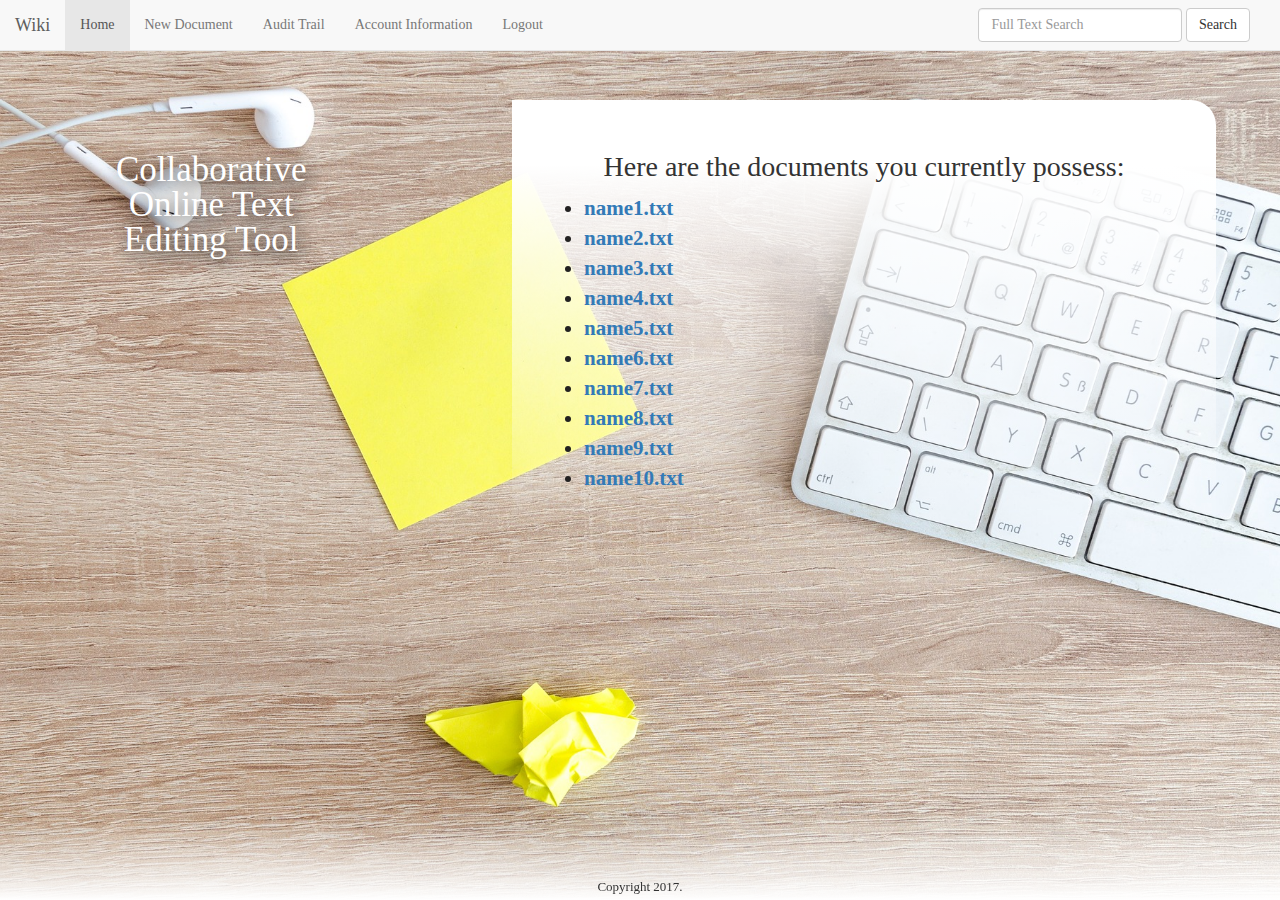
<file: index.html>
<!doctype html>
<html>
<head>
<meta charset="UTF-8">
<meta http-equiv="X-UA-Compatible" content="IE=edge">
<meta name="viewport" content="width=device-width, initial-scale=1.0">
<title>Wiki</title>
<link href="css/bootstrap.css" rel="stylesheet" type="text/css">
<link href="css/styles.css" rel="stylesheet" type="text/css">
<!--The following script tag downloads a font from the Adobe Edge Web Fonts server for use within the web page. We recommend that you do not modify it.-->
<script>var __adobewebfontsappname__="dreamweaver"</script>
<script src="http://use.edgefonts.net/actor:n4:default;alfa-slab-one:n4:default;alegreya:n4,n7:default.js" type="text/javascript"></script>
<!-- HTML5 shim and Respond.js for IE8 support of HTML5 elements and media queries -->
<!-- WARNING: Respond.js doesn't work if you view the page via file:// -->
<!--[if lt IE 9]>
<script src="https://oss.maxcdn.com/html5shiv/3.7.2/html5shiv.min.js"></script>
<script src="https://oss.maxcdn.com/respond/1.4.2/respond.min.js"></script>
<![endif]-->
</head>

<body style="padding-top: 70px">
<nav class="navbar navbar-default navbar-fixed-top">
  <div class="container-fluid"> 
    <!-- Brand and toggle get grouped for better mobile display -->
    <div class="navbar-header">
      <button type="button" class="navbar-toggle collapsed" data-toggle="collapse" data-target="#topFixedNavbar1" aria-expanded="false"><span class="sr-only">Toggle navigation</span><span class="icon-bar"></span><span class="icon-bar"></span><span class="icon-bar"></span></button>
      <a class="navbar-brand" href="#">Wiki</a></div>
    <!-- Collect the nav links, forms, and other content for toggling -->
    <div class="collapse navbar-collapse" id="topFixedNavbar1">
      <ul class="nav navbar-nav navList">
        <li class="navListItem active"><a href="#">Home</a> </li>
        <li class="navListItem"><a href="new.html">New Document</a></li>
        <li class="navListItem"><a href="audit.html">Audit Trail</a> </li>
        <li class="navListItem"><a href="account.html">Account Information</a></li>
        <li class="navListItem"><a href="login.html">Logout</a></li>
      </ul>
      <form class="navbar-form navbar-left" role="search">
        <div class="form-group">
          <input type="text" class="form-control" placeholder="Full Text Search">
        </div>
        <button type="submit" class="btn btn-default">Search</button>
      </form>
    </div>
    <!-- /.navbar-collapse --> 
  </div>
  <!-- /.container-fluid --> 
</nav>
<aside class="asideLeft">
  <h1>Collaborative Online Text Editing Tool</h1>
</aside>
<section class="sectionRight">
  <h2>Here are the documents you currently possess:</h2>
<ul>
  <li class="fileNameList"><a href="edit.html">name1.txt</a></li>
  <li class="fileNameList"><a href="edit.html">name2.txt</a></li>
  <li class="fileNameList"><a href="edit.html">name3.txt</a></li>
  <li class="fileNameList"><a href="edit.html">name4.txt</a></li>
  <li class="fileNameList"><a href="edit.html">name5.txt</a></li>
  <li class="fileNameList"><a href="edit.html">name6.txt</a></li>
  <li class="fileNameList"><a href="edit.html">name7.txt</a></li>
  <li class="fileNameList"><a href="edit.html">name8.txt</a></li>
  <li class="fileNameList"><a href="edit.html">name9.txt</a></li>
  <li class="fileNameList"><a href="edit.html">name10.txt</a></li>
</ul>
</section>
<footer>Copyright 2017.</footer>
<script src="js/jquery-1.11.3.min.js"></script> 
<script src="js/bootstrap.js"></script>
</body>
</html>
</file>
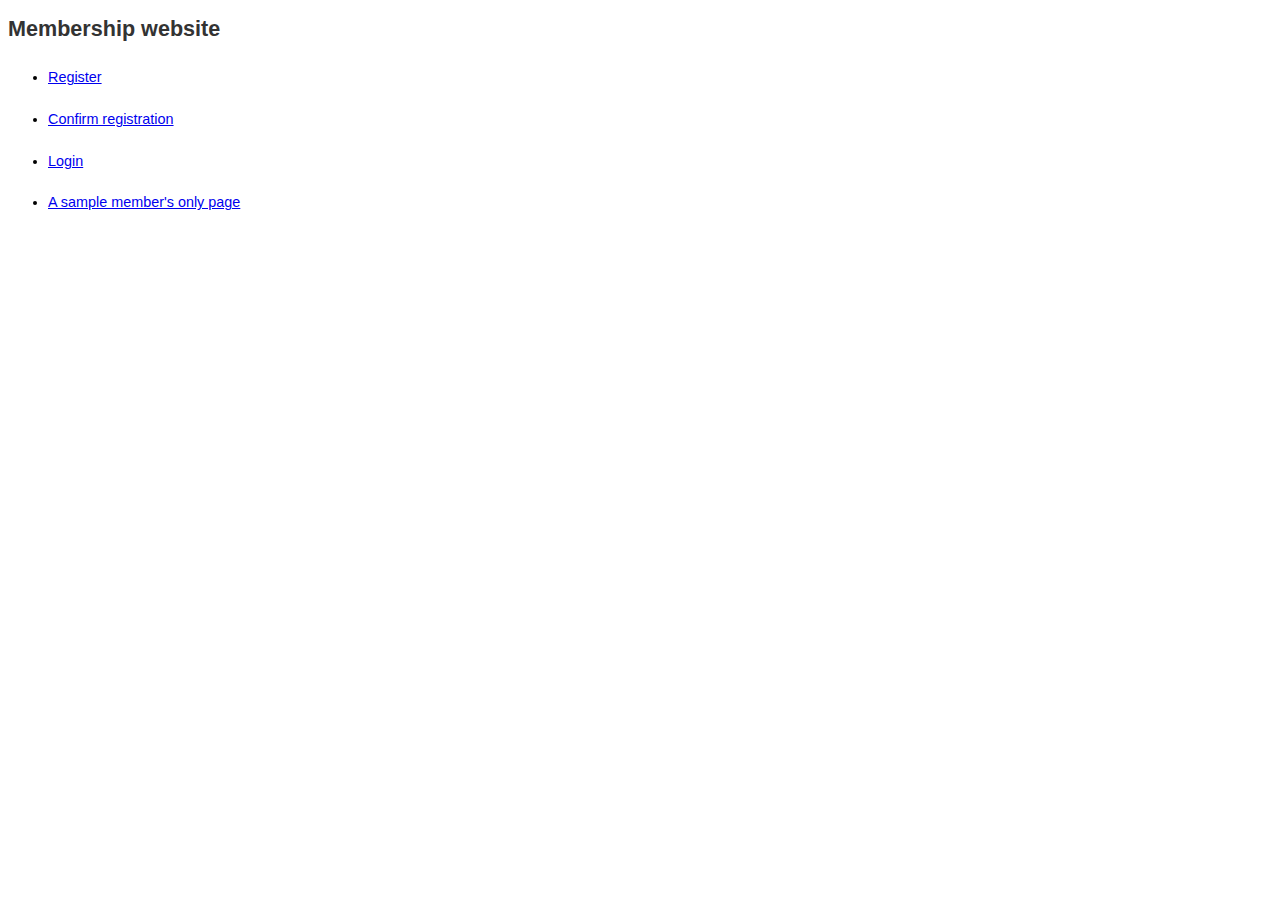
<file: RegistrationForm/source/index.html>
<!DOCTYPE html PUBLIC "-//W3C//DTD XHTML 1.0 Strict//EN"  "http://www.w3.org/TR/xhtml1/DTD/xhtml1-strict.dtd">
<html xmlns="http://www.w3.org/1999/xhtml" xml:lang="en-US" lang="en-US">
<head>
      <meta http-equiv='Content-Type' content='text/html; charset=utf-8'/>
      <title>Membership Website Sample</title>
      <link rel="STYLESHEET" type="text/css" href="style/fg_membersite.css">
</head>
<body>
<div id='fg_membersite_content'>
<h2>Membership website</h2>
<ul>
<li><a href='register.php'>Register</a></li>
<li><a href='confirmreg.php'>Confirm registration</a></li>
<li><a href='login.php'>Login</a></li>
<li><a href='access-controlled.php'>A sample member's only page</a></li>
</ul>
</div>
</body>
</html>
</file>
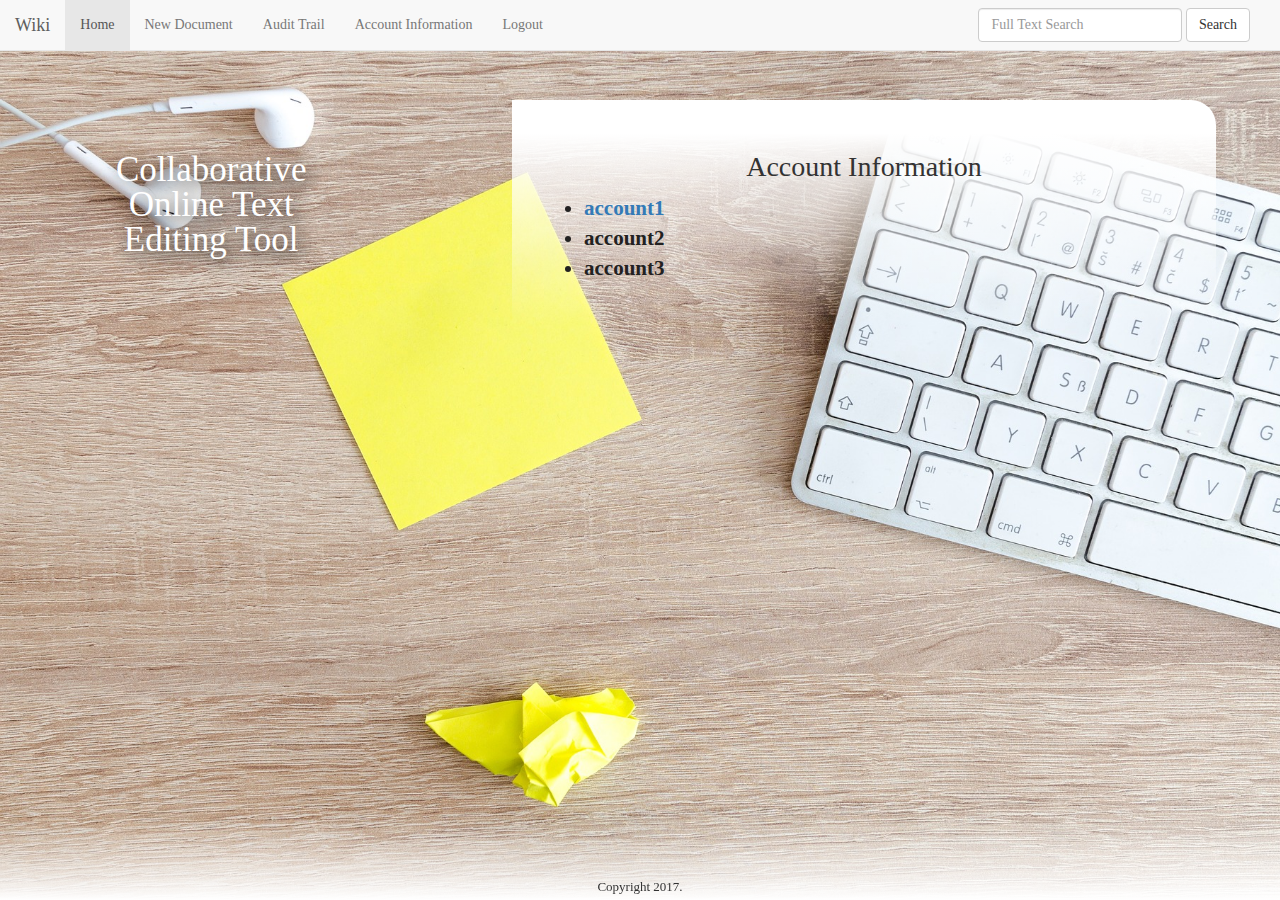
<file: account.html>
<!doctype html>
<html>
<head>
<meta charset="UTF-8">
<meta http-equiv="X-UA-Compatible" content="IE=edge">
<meta name="viewport" content="width=device-width, initial-scale=1.0">
<title>Wiki</title>
<link href="css/bootstrap.css" rel="stylesheet" type="text/css">
<link href="css/styles.css" rel="stylesheet" type="text/css">
<!--The following script tag downloads a font from the Adobe Edge Web Fonts server for use within the web page. We recommend that you do not modify it.-->
<script>var __adobewebfontsappname__="dreamweaver"</script>
<script src="http://use.edgefonts.net/actor:n4:default;alfa-slab-one:n4:default;alegreya:n4,n7:default.js" type="text/javascript"></script>
<!-- HTML5 shim and Respond.js for IE8 support of HTML5 elements and media queries -->
<!-- WARNING: Respond.js doesn't work if you view the page via file:// -->
<!--[if lt IE 9]>
<script src="https://oss.maxcdn.com/html5shiv/3.7.2/html5shiv.min.js"></script>
<script src="https://oss.maxcdn.com/respond/1.4.2/respond.min.js"></script>
<![endif]-->
</head>

<body style="padding-top: 70px">
<nav class="navbar navbar-default navbar-fixed-top">
  <div class="container-fluid"> 
    <!-- Brand and toggle get grouped for better mobile display -->
    <div class="navbar-header">
      <button type="button" class="navbar-toggle collapsed" data-toggle="collapse" data-target="#topFixedNavbar1" aria-expanded="false"><span class="sr-only">Toggle navigation</span><span class="icon-bar"></span><span class="icon-bar"></span><span class="icon-bar"></span></button>
      <a class="navbar-brand" href="index.html">Wiki</a></div>
    <!-- Collect the nav links, forms, and other content for toggling -->
    <div class="collapse navbar-collapse" id="topFixedNavbar1">
      <ul class="nav navbar-nav navList">
        <li class="navListItem active"><a href="index.html">Home</a> </li>
        <li class="navListItem"><a href="new.html">New Document</a></li>
        <li class="navListItem"><a href="audit.html">Audit Trail</a> </li>
        <li class="navListItem"><a href="#">Account Information</a></li>
        <li class="navListItem"><a href="login.html">Logout</a></li>
      </ul>
      <form class="navbar-form navbar-left" role="search">
        <div class="form-group">
          <input type="text" class="form-control" placeholder="Full Text Search">
        </div>
        <button type="submit" class="btn btn-default">Search</button>
      </form>
    </div>
    <!-- /.navbar-collapse --> 
  </div>
  <!-- /.container-fluid --> 
</nav>
<aside class="asideLeft">
  <h1>Collaborative Online Text Editing Tool</h1>
</aside>
<section class="sectionRight">
  <h2 data_temp_dwid="1">Account Information</h2>
  <ul>
    <li class="fileNameList"><a href="account1demo.html">account1</a></li>
    <li class="fileNameList">account2</li>
    <li class="fileNameList">account3</li>
	</ul>
</section>
<footer>Copyright 2017.</footer>
<script src="js/jquery-1.11.3.min.js"></script> 
<script src="js/bootstrap.js"></script>
</body>
</html>
</file>
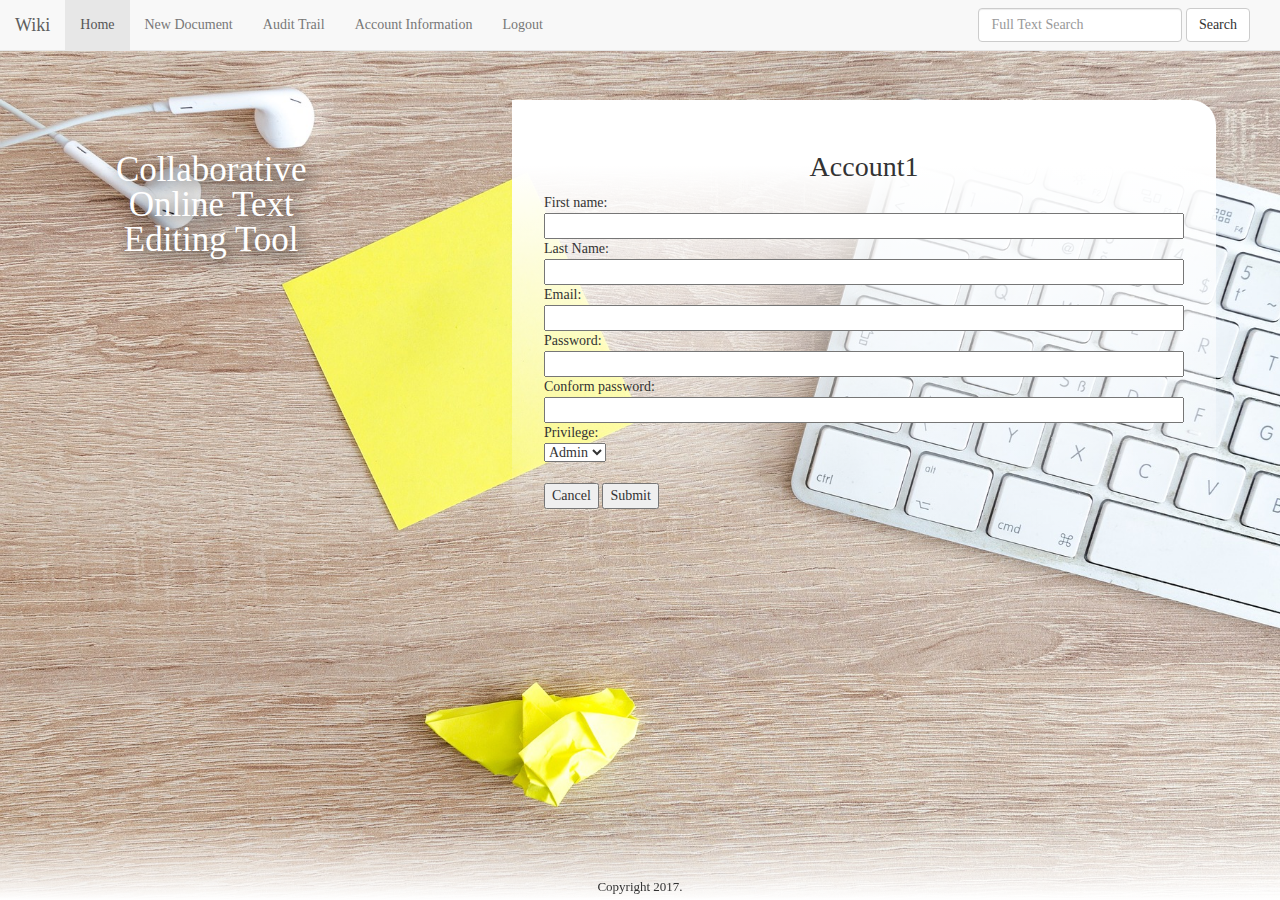
<file: account1demo.html>
<!doctype html>
<html>
<head>
<meta charset="UTF-8">
<meta http-equiv="X-UA-Compatible" content="IE=edge">
<meta name="viewport" content="width=device-width, initial-scale=1.0">
<title>Wiki</title>
<link href="css/bootstrap.css" rel="stylesheet" type="text/css">
<link href="css/styles.css" rel="stylesheet" type="text/css">
<!--The following script tag downloads a font from the Adobe Edge Web Fonts server for use within the web page. We recommend that you do not modify it.-->
<script>var __adobewebfontsappname__="dreamweaver"</script>
<script src="http://use.edgefonts.net/actor:n4:default;alfa-slab-one:n4:default;alegreya:n4,n7:default.js" type="text/javascript"></script>
<!-- HTML5 shim and Respond.js for IE8 support of HTML5 elements and media queries -->
<!-- WARNING: Respond.js doesn't work if you view the page via file:// -->
<!--[if lt IE 9]>
<script src="https://oss.maxcdn.com/html5shiv/3.7.2/html5shiv.min.js"></script>
<script src="https://oss.maxcdn.com/respond/1.4.2/respond.min.js"></script>
<![endif]-->
</head>

<body style="padding-top: 70px">
<nav class="navbar navbar-default navbar-fixed-top">
  <div class="container-fluid"> 
    <!-- Brand and toggle get grouped for better mobile display -->
    <div class="navbar-header">
      <button type="button" class="navbar-toggle collapsed" data-toggle="collapse" data-target="#topFixedNavbar1" aria-expanded="false"><span class="sr-only">Toggle navigation</span><span class="icon-bar"></span><span class="icon-bar"></span><span class="icon-bar"></span></button>
      <a class="navbar-brand" href="index.html">Wiki</a></div>
    <!-- Collect the nav links, forms, and other content for toggling -->
    <div class="collapse navbar-collapse" id="topFixedNavbar1">
      <ul class="nav navbar-nav navList">
        <li class="navListItem active"><a href="index.html">Home</a> </li>
        <li class="navListItem"><a href="new.html">New Document</a></li>
        <li class="navListItem"><a href="audit.html">Audit Trail</a> </li>
        <li class="navListItem"><a href="account.html">Account Information</a></li>
        <li class="navListItem"><a href="login.html">Logout</a></li>
      </ul>
      <form class="navbar-form navbar-left" role="search">
        <div class="form-group">
          <input type="text" class="form-control" placeholder="Full Text Search">
        </div>
        <button type="submit" class="btn btn-default">Search</button>
      </form>
    </div>
    <!-- /.navbar-collapse --> 
  </div>
  <!-- /.container-fluid --> 
</nav>
<aside class="asideLeft">
  <h1>Collaborative Online Text Editing Tool</h1>
</aside>
<section class="sectionRight">
  <h2>Account1</h2>
  <form>
    First name:
    <input type="text">
    <br>
    Last Name:
    <input type="text">
    <br>
    Email:
    <input type="email">
    <br>
    Password:
    <input type="password">
    <br>
    Conform password:
    <input type="password">
  </form>
  Privilege:
  <br>
  <select>
    <option value="Admin">Admin</option>
    <option value="Editor">Editor</option>
    <option value="Reader">Reader</option>
     <br>
  </select>
 	  <br>
 	  <br>
 	  <button type="button">Cancel</button>
  	  <button type="submit">Submit</button>
</section>
<footer>Copyright 2017.</footer>
<script src="js/jquery-1.11.3.min.js"></script> 
<script src="js/bootstrap.js"></script>
</body>
</html>
</file>
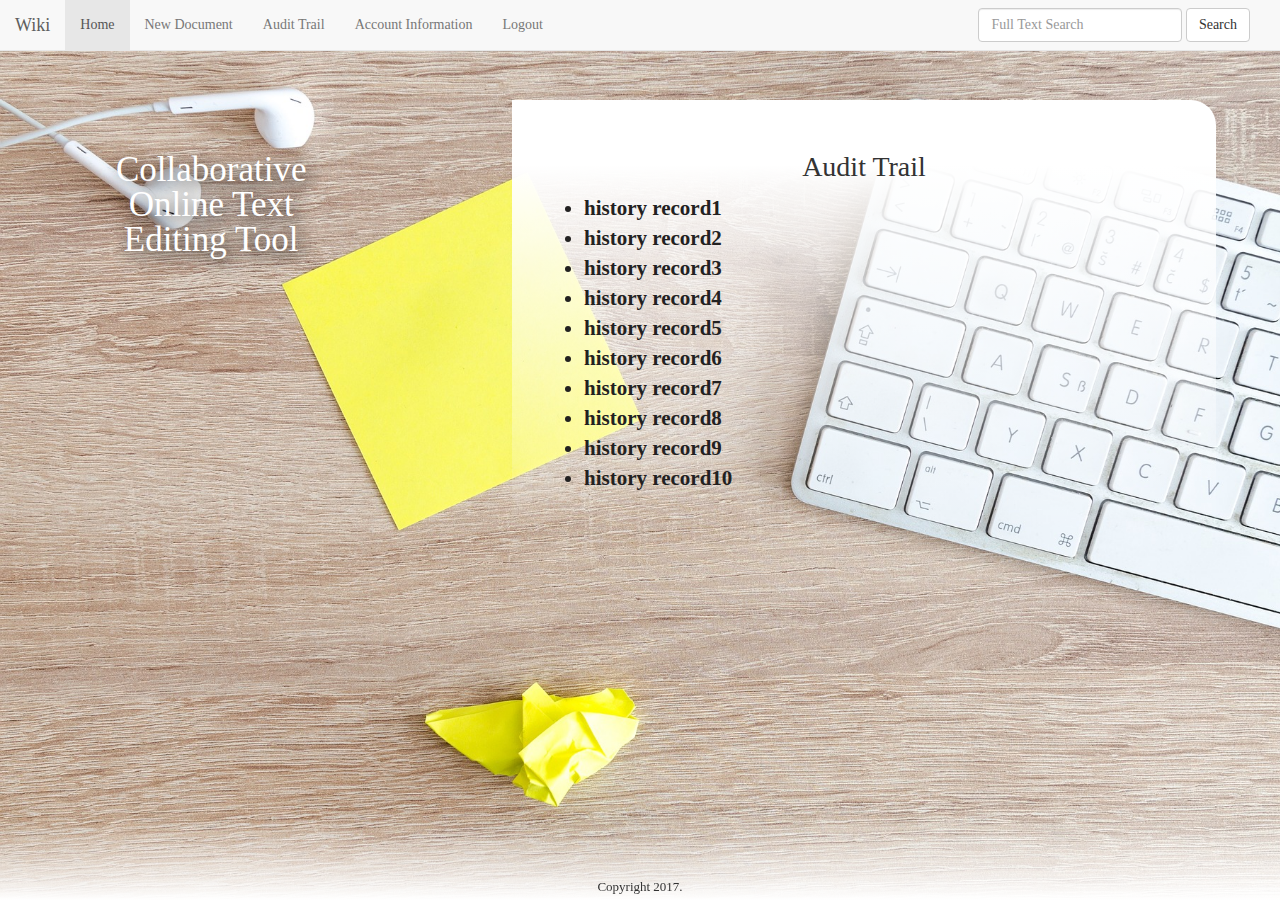
<file: audit.html>
<!doctype html>
<html>
<head>
<meta charset="UTF-8">
<meta http-equiv="X-UA-Compatible" content="IE=edge">
<meta name="viewport" content="width=device-width, initial-scale=1.0">
<title>Wiki</title>
<link href="css/bootstrap.css" rel="stylesheet" type="text/css">
<link href="css/styles.css" rel="stylesheet" type="text/css">
<!--The following script tag downloads a font from the Adobe Edge Web Fonts server for use within the web page. We recommend that you do not modify it.-->
<script>var __adobewebfontsappname__="dreamweaver"</script>
<script src="http://use.edgefonts.net/actor:n4:default;alfa-slab-one:n4:default;alegreya:n4,n7:default.js" type="text/javascript"></script>
<!-- HTML5 shim and Respond.js for IE8 support of HTML5 elements and media queries -->
<!-- WARNING: Respond.js doesn't work if you view the page via file:// -->
<!--[if lt IE 9]>
<script src="https://oss.maxcdn.com/html5shiv/3.7.2/html5shiv.min.js"></script>
<script src="https://oss.maxcdn.com/respond/1.4.2/respond.min.js"></script>
<![endif]-->
</head>

<body style="padding-top: 70px">
<nav class="navbar navbar-default navbar-fixed-top">
  <div class="container-fluid"> 
    <!-- Brand and toggle get grouped for better mobile display -->
    <div class="navbar-header">
      <button type="button" class="navbar-toggle collapsed" data-toggle="collapse" data-target="#topFixedNavbar1" aria-expanded="false"><span class="sr-only">Toggle navigation</span><span class="icon-bar"></span><span class="icon-bar"></span><span class="icon-bar"></span></button>
      <a class="navbar-brand" href="index.html">Wiki</a></div>
    <!-- Collect the nav links, forms, and other content for toggling -->
    <div class="collapse navbar-collapse" id="topFixedNavbar1">
      <ul class="nav navbar-nav navList">
        <li class="navListItem active"><a href="index.html">Home</a> </li>
        <li class="navListItem"><a href="new.html">New Document</a></li>
        <li class="navListItem"><a href="#">Audit Trail</a> </li>
        <li class="navListItem"><a href="account.html">Account Information</a></li>
        <li class="navListItem"><a href="login.html">Logout</a></li>
      </ul>
      <form class="navbar-form navbar-left" role="search">
        <div class="form-group">
          <input type="text" class="form-control" placeholder="Full Text Search">
        </div>
        <button type="submit" class="btn btn-default">Search</button>
      </form>
    </div>
    <!-- /.navbar-collapse --> 
  </div>
  <!-- /.container-fluid --> 
</nav>
<aside class="asideLeft">
  <h1>Collaborative Online Text Editing Tool</h1>
</aside>
<section class="sectionRight">
  <h2>Audit Trail</h2>
<ul>
    <li class="fileNameList">history record1</li>
    <li class="fileNameList">history record2</li>
    <li class="fileNameList">history record3</li>
    <li class="fileNameList">history record4</li>
    <li class="fileNameList">history record5</li>
    <li class="fileNameList">history record6</li>
    <li class="fileNameList">history record7</li>
    <li class="fileNameList">history record8</li>
    <li class="fileNameList">history record9</li>
    <li class="fileNameList">history record10</li>
	</ul>
</section>
<footer>Copyright 2017.</footer>
<script src="js/jquery-1.11.3.min.js"></script> 
<script src="js/bootstrap.js"></script>
</body>
</html>
</file>
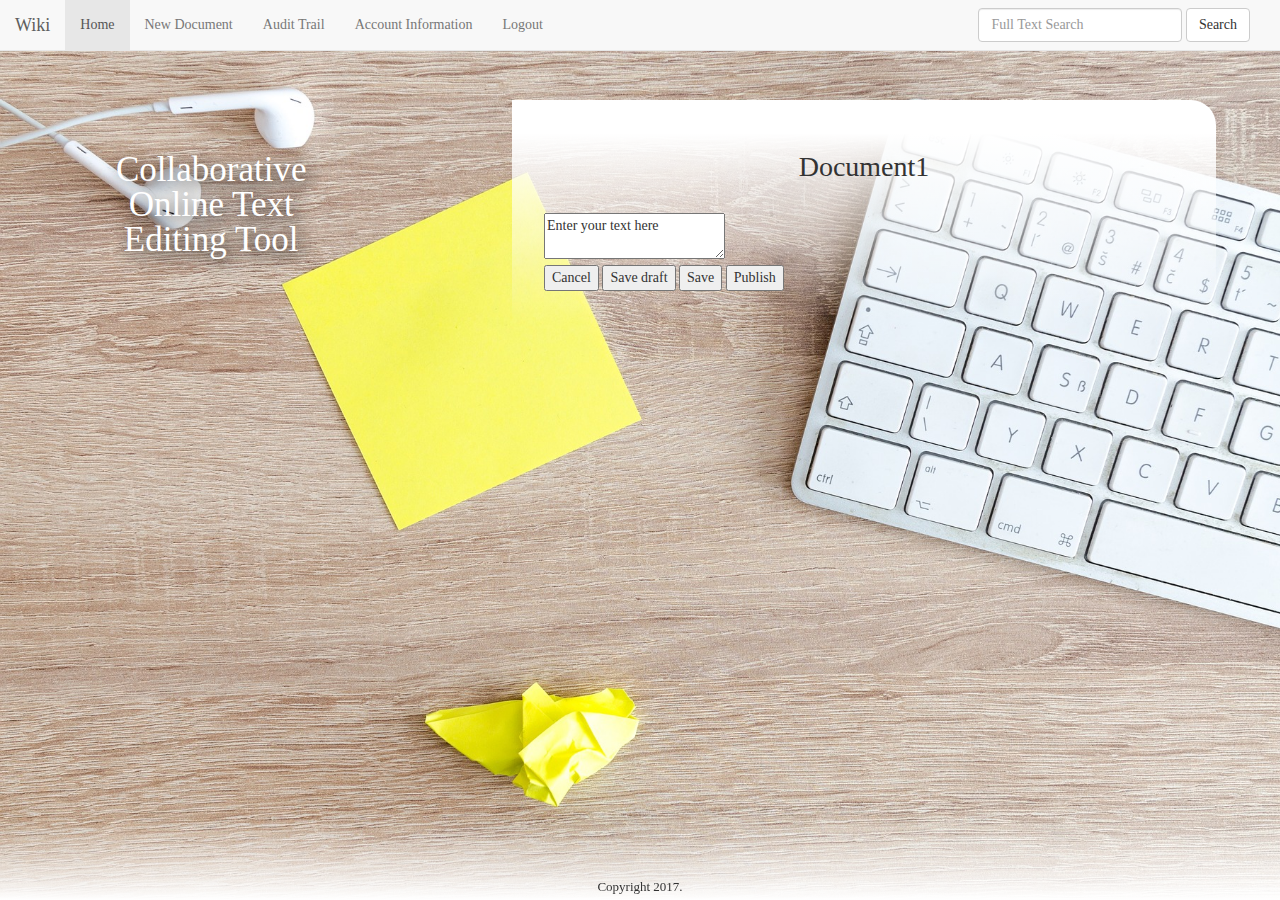
<file: edit.html>
<!doctype html>
<html>
<head>
<meta charset="UTF-8">
<meta http-equiv="X-UA-Compatible" content="IE=edge">
<meta name="viewport" content="width=device-width, initial-scale=1.0">
<title>Wiki</title>
<link href="css/bootstrap.css" rel="stylesheet" type="text/css">
<link href="css/styles.css" rel="stylesheet" type="text/css">
<!--The following script tag downloads a font from the Adobe Edge Web Fonts server for use within the web page. We recommend that you do not modify it.-->
<script>var __adobewebfontsappname__="dreamweaver"</script>
<script src="http://use.edgefonts.net/actor:n4:default;alfa-slab-one:n4:default;alegreya:n4,n7:default.js" type="text/javascript"></script>
<!-- HTML5 shim and Respond.js for IE8 support of HTML5 elements and media queries -->
<!-- WARNING: Respond.js doesn't work if you view the page via file:// -->
<!--[if lt IE 9]>
<script src="https://oss.maxcdn.com/html5shiv/3.7.2/html5shiv.min.js"></script>
<script src="https://oss.maxcdn.com/respond/1.4.2/respond.min.js"></script>
<![endif]-->
  <script src="https://cloud.tinymce.com/stable/tinymce.min.js"></script>
  <script>tinymce.init({ selector:'textarea' });</script>
</head>

<body style="padding-top: 70px">
<nav class="navbar navbar-default navbar-fixed-top">
  <div class="container-fluid"> 
    <!-- Brand and toggle get grouped for better mobile display -->
    <div class="navbar-header">
      <button type="button" class="navbar-toggle collapsed" data-toggle="collapse" data-target="#topFixedNavbar1" aria-expanded="false"><span class="sr-only">Toggle navigation</span><span class="icon-bar"></span><span class="icon-bar"></span><span class="icon-bar"></span></button>
      <a class="navbar-brand" href="index.html">Wiki</a></div>
    <!-- Collect the nav links, forms, and other content for toggling -->
    <div class="collapse navbar-collapse" id="topFixedNavbar1">
      <ul class="nav navbar-nav navList">
        <li class="navListItem active"><a href="index.html">Home</a> </li>
        <li class="navListItem"><a href="new.html">New Document</a></li>
        <li class="navListItem"><a href="audit.html">Audit Trail</a> </li>
        <li class="navListItem"><a href="account.html">Account Information</a></li>
        <li class="navListItem"><a href="login.html">Logout</a></li>
      </ul>
      <form class="navbar-form navbar-left" role="search">
        <div class="form-group">
          <input type="text" class="form-control" placeholder="Full Text Search">
        </div>
        <button type="submit" class="btn btn-default">Search</button>
      </form>
    </div>
    <!-- /.navbar-collapse --> 
  </div>
  <!-- /.container-fluid --> 
</nav>
<aside class="asideLeft">
  <h1>Collaborative Online Text Editing Tool</h1>
</aside>
<section class="sectionRight">
  <h2 data_temp_dwid="1">Document1</h2>
  <br>
  <form>
<textarea>Enter your text here</textarea>
 <br>
  <button type="button">Cancel</button>
	  <button type="button">Save draft</button>
	  <button type="button">Save</button>
	  <button type="submit">Publish</button>
	</form>
</section>
<footer>Copyright 2017.</footer>
<script src="js/jquery-1.11.3.min.js"></script> 
<script src="js/bootstrap.js"></script>
</body>
</html>
</file>
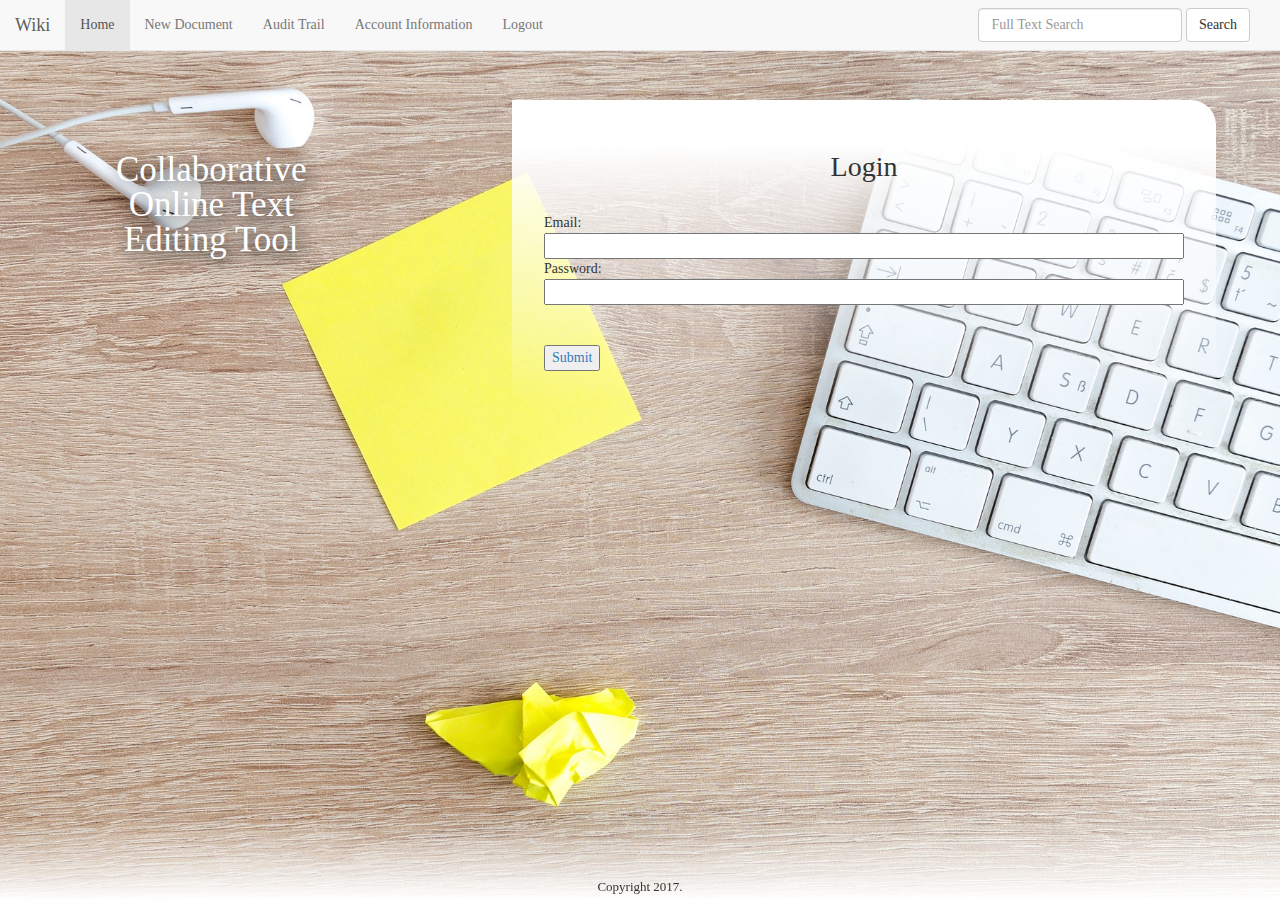
<file: login.html>
<!doctype html>
<html>
<head>
<meta charset="UTF-8">
<meta http-equiv="X-UA-Compatible" content="IE=edge">
<meta name="viewport" content="width=device-width, initial-scale=1.0">
<title>Wiki</title>
<link href="css/bootstrap.css" rel="stylesheet" type="text/css">
<link href="css/styles.css" rel="stylesheet" type="text/css">
<!--The following script tag downloads a font from the Adobe Edge Web Fonts server for use within the web page. We recommend that you do not modify it.-->
<script>var __adobewebfontsappname__="dreamweaver"</script>
<script src="http://use.edgefonts.net/actor:n4:default;alfa-slab-one:n4:default;alegreya:n4,n7:default.js" type="text/javascript"></script>
<!-- HTML5 shim and Respond.js for IE8 support of HTML5 elements and media queries -->
<!-- WARNING: Respond.js doesn't work if you view the page via file:// -->
<!--[if lt IE 9]>
<script src="https://oss.maxcdn.com/html5shiv/3.7.2/html5shiv.min.js"></script>
<script src="https://oss.maxcdn.com/respond/1.4.2/respond.min.js"></script>
<![endif]-->
</head>

<body style="padding-top: 70px">
<nav class="navbar navbar-default navbar-fixed-top">
  <div class="container-fluid"> 
    <!-- Brand and toggle get grouped for better mobile display -->
    <div class="navbar-header">
      <button type="button" class="navbar-toggle collapsed" data-toggle="collapse" data-target="#topFixedNavbar1" aria-expanded="false"><span class="sr-only">Toggle navigation</span><span class="icon-bar"></span><span class="icon-bar"></span><span class="icon-bar"></span></button>
      <a class="navbar-brand" href="#">Wiki</a></div>
    <!-- Collect the nav links, forms, and other content for toggling -->
    <div class="collapse navbar-collapse" id="topFixedNavbar1">
      <ul class="nav navbar-nav navList">
        <li class="navListItem active"><a href="#">Home</a> </li>
        <li class="navListItem"><a href="new.html">New Document</a></li>
        <li class="navListItem"><a href="audit.html">Audit Trail</a> </li>
        <li class="navListItem"><a href="account.html">Account Information</a></li>
        <li class="navListItem"><a href="login.html">Logout</a></li>
      </ul>
      <form class="navbar-form navbar-left" role="search">
        <div class="form-group">
          <input type="text" class="form-control" placeholder="Full Text Search">
        </div>
        <button type="submit" class="btn btn-default">Search</button>
      </form>
    </div>
    <!-- /.navbar-collapse --> 
  </div>
  <!-- /.container-fluid --> 
</nav>
<aside class="asideLeft">
  <h1>Collaborative Online Text Editing Tool</h1>
</aside>
<section class="sectionRight">
  <h2>Login</h2>
  <br>
<form>
Email:<input type="email">
<br>
Password:<input type="password">
<br>
<br>
<br>
<button type="submit"><a href="index.html">Submit</a></button>
	</form>
</section>
<footer>Copyright 2017.</footer>
<script src="js/jquery-1.11.3.min.js"></script> 
<script src="js/bootstrap.js"></script>
</body>
</html>
</file>
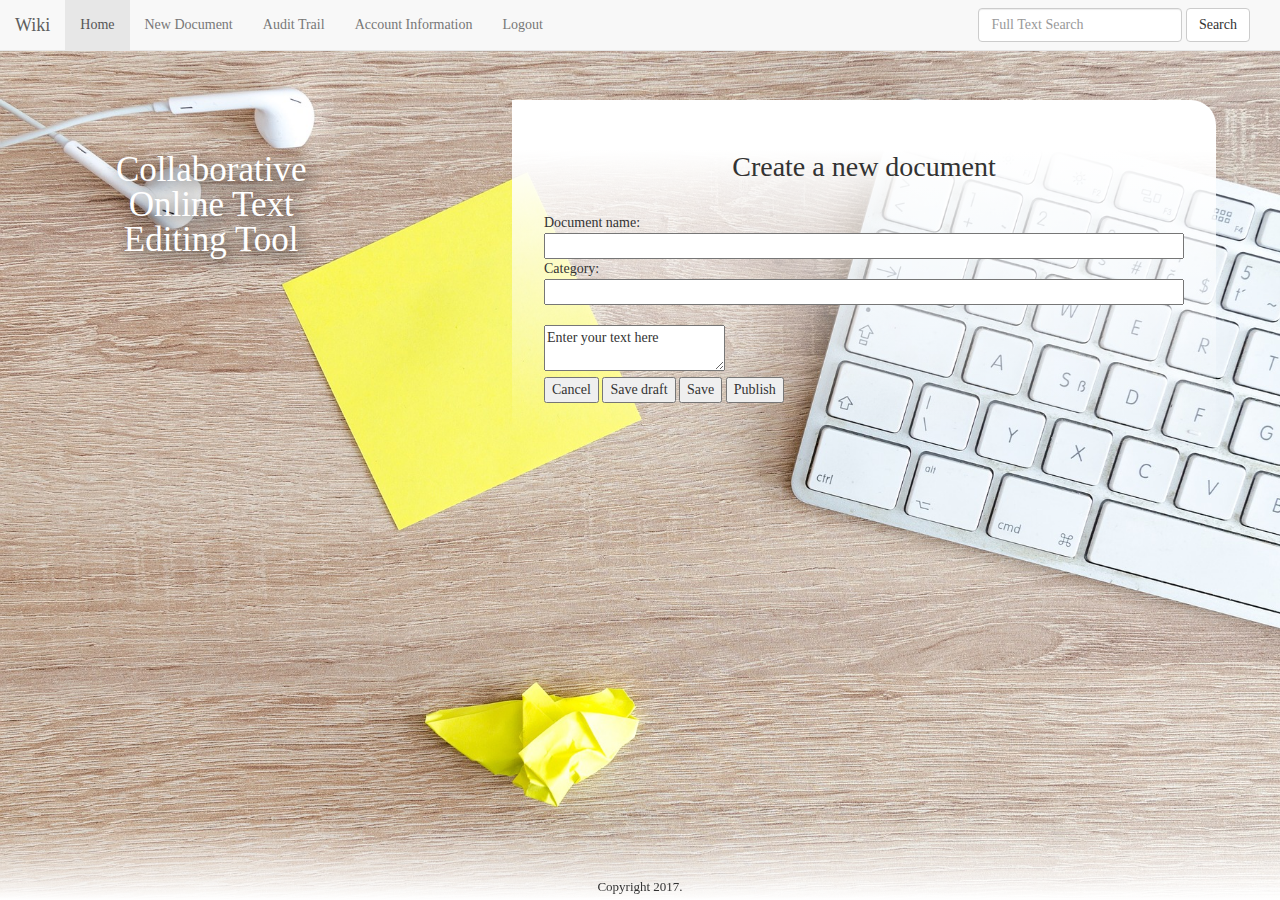
<file: new.html>
<!doctype html>
<html>
<head>
<meta charset="UTF-8">
<meta http-equiv="X-UA-Compatible" content="IE=edge">
<meta name="viewport" content="width=device-width, initial-scale=1.0">
<title>Wiki</title>
<link href="css/bootstrap.css" rel="stylesheet" type="text/css">
<link href="css/styles.css" rel="stylesheet" type="text/css">
<!--The following script tag downloads a font from the Adobe Edge Web Fonts server for use within the web page. We recommend that you do not modify it.-->
<script>var __adobewebfontsappname__="dreamweaver"</script>
<script src="http://use.edgefonts.net/actor:n4:default;alfa-slab-one:n4:default;alegreya:n4,n7:default.js" type="text/javascript"></script>
<!-- HTML5 shim and Respond.js for IE8 support of HTML5 elements and media queries -->
<!-- WARNING: Respond.js doesn't work if you view the page via file:// -->
<!--[if lt IE 9]>
<script src="https://oss.maxcdn.com/html5shiv/3.7.2/html5shiv.min.js"></script>
<script src="https://oss.maxcdn.com/respond/1.4.2/respond.min.js"></script>
<![endif]-->
  <script src="https://cloud.tinymce.com/stable/tinymce.min.js"></script>
  <script>tinymce.init({ selector:'textarea' });</script>
</head>

<body style="padding-top: 70px">
<nav class="navbar navbar-default navbar-fixed-top">
  <div class="container-fluid"> 
    <!-- Brand and toggle get grouped for better mobile display -->
    <div class="navbar-header">
      <button type="button" class="navbar-toggle collapsed" data-toggle="collapse" data-target="#topFixedNavbar1" aria-expanded="false"><span class="sr-only">Toggle navigation</span><span class="icon-bar"></span><span class="icon-bar"></span><span class="icon-bar"></span></button>
      <a class="navbar-brand" href="index.html">Wiki</a></div>
    <!-- Collect the nav links, forms, and other content for toggling -->
    <div class="collapse navbar-collapse" id="topFixedNavbar1">
      <ul class="nav navbar-nav navList">
        <li class="navListItem active"><a href="index.html">Home</a> </li>
        <li class="navListItem"><a href="#">New Document</a></li>
        <li class="navListItem"><a href="audit.html">Audit Trail</a> </li>
        <li class="navListItem"><a href="account.html">Account Information</a></li>
        <li class="navListItem"><a href="login.html">Logout</a></li>
      </ul>
      <form class="navbar-form navbar-left" role="search">
        <div class="form-group">
          <input type="text" class="form-control" placeholder="Full Text Search">
        </div>
        <button type="submit" class="btn btn-default">Search</button>
      </form>
    </div>
    <!-- /.navbar-collapse --> 
  </div>
  <!-- /.container-fluid --> 
</nav>
<aside class="asideLeft">
  <h1>Collaborative Online Text Editing Tool</h1>
</aside>
<section class="sectionRight">
  <h2>Create a new document</h2>
  <br>
  <form>Document name: <input type="text">
  <br>
  Category: <input type="text">
  <br>
  <br>
<textarea>Enter your text here</textarea>
 <br>
  <button type="button">Cancel</button>
	  <button type="button">Save draft</button>
	  <button type="button">Save</button>
	  <button type="submit">Publish</button>
  </form>
</section>
<footer>Copyright 2017.</footer>
<script src="js/jquery-1.11.3.min.js"></script> 
<script src="js/bootstrap.js"></script>
</body>
</html>
</file>
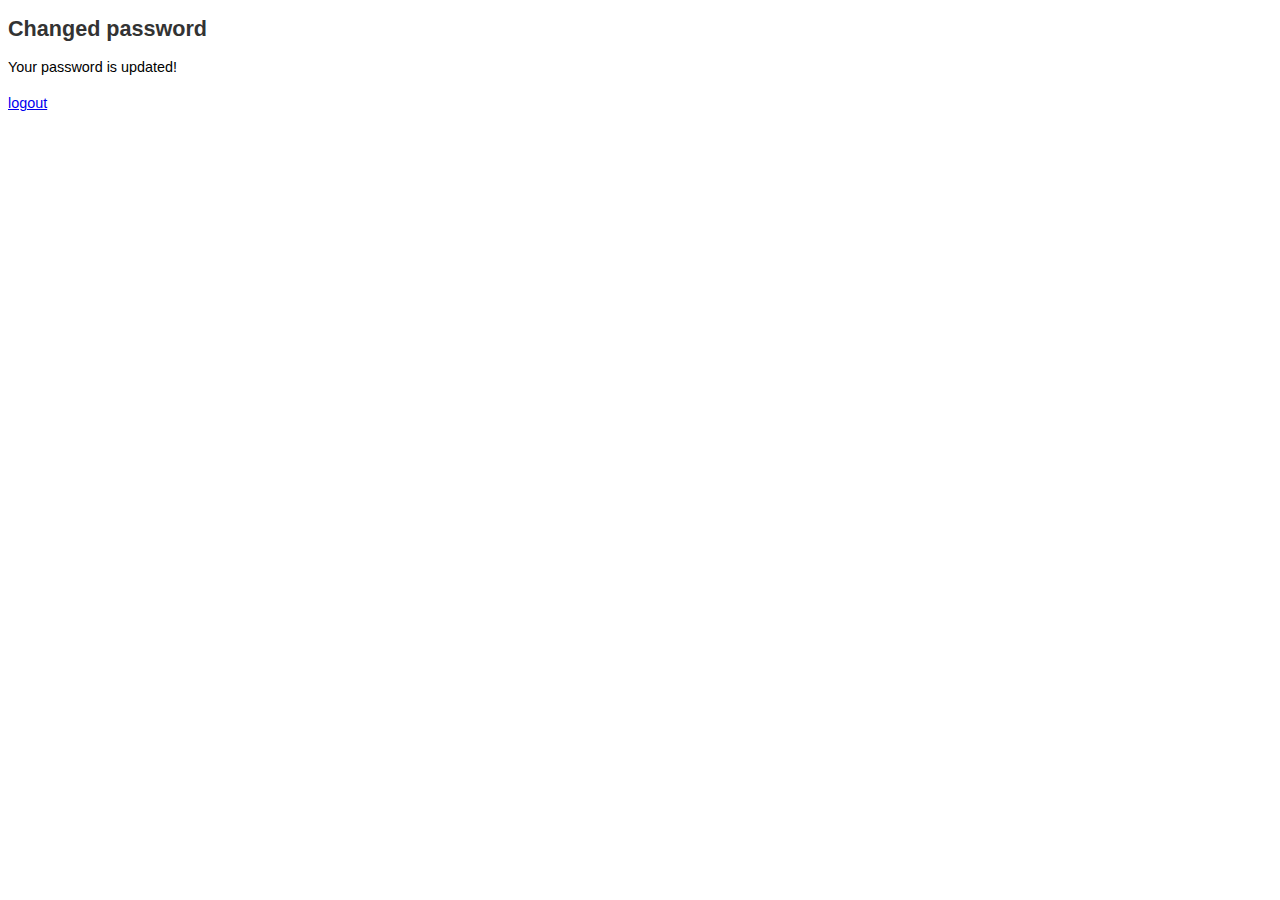
<file: RegistrationForm/source/changed-pwd.html>
<!DOCTYPE html PUBLIC "-//W3C//DTD XHTML 1.0 Strict//EN"  "http://www.w3.org/TR/xhtml1/DTD/xhtml1-strict.dtd">
<html xmlns="http://www.w3.org/1999/xhtml" xml:lang="en-US" lang="en-US">
<head>
      <meta http-equiv='Content-Type' content='text/html; charset=utf-8'/>
      <title>Changed password</title>
      <link rel="STYLESHEET" type="text/css" href="style/fg_membersite.css">
</head>
<body>
<div id='fg_membersite_content'>
<h2>Changed password</h2>
Your password is updated!

<p>
<a href='logout.php'>logout</a>
</p>

</div>
</body>
</html>
</file>
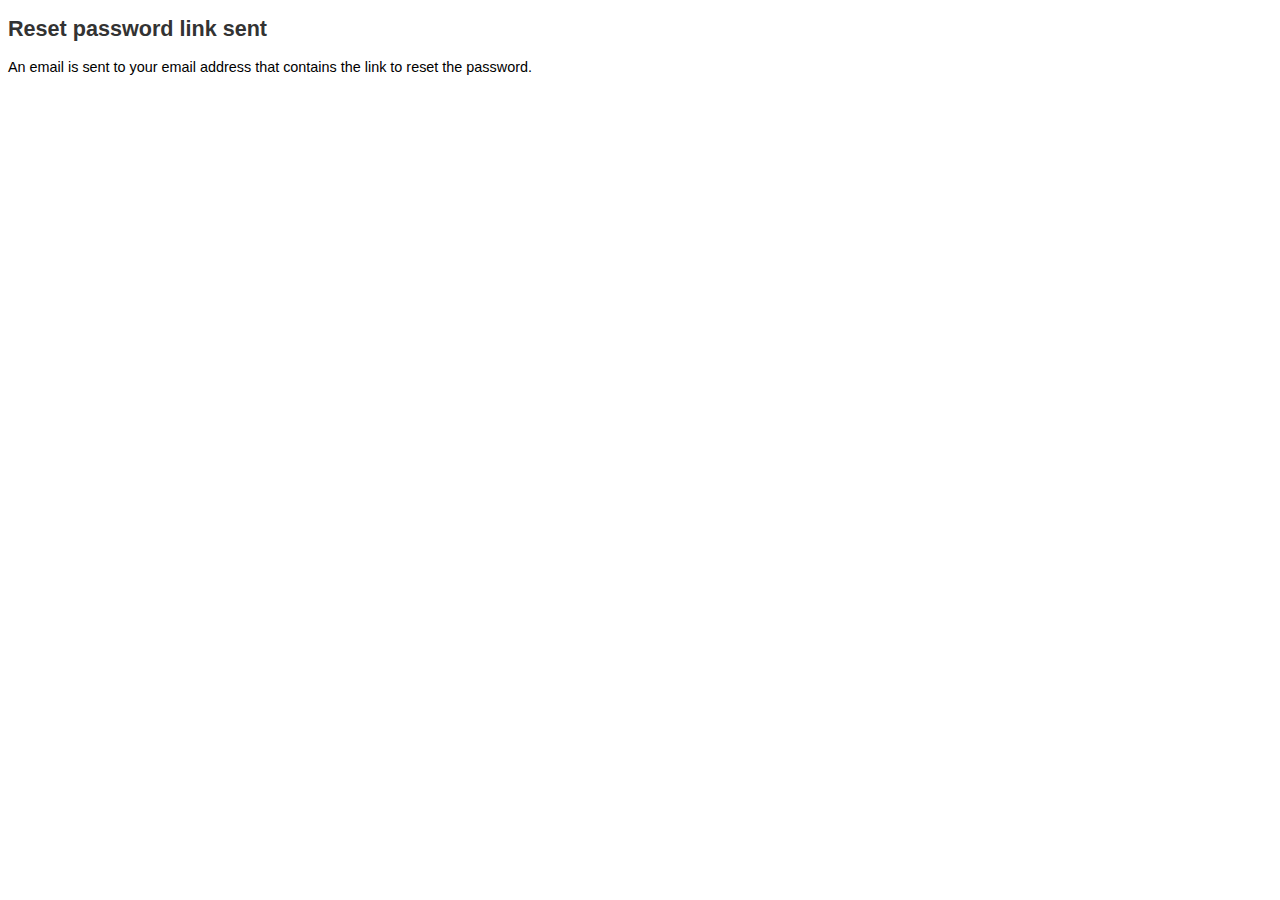
<file: RegistrationForm/source/reset-pwd-link-sent.html>
<!DOCTYPE html PUBLIC "-//W3C//DTD XHTML 1.0 Strict//EN"  "http://www.w3.org/TR/xhtml1/DTD/xhtml1-strict.dtd">
<html xmlns="http://www.w3.org/1999/xhtml" xml:lang="en-US" lang="en-US">
<head>
      <meta http-equiv='Content-Type' content='text/html; charset=utf-8'/>
      <title>Thank you!</title>
      <link rel="STYLESHEET" type="text/css" href="style/fg_membersite.css">
</head>
<body>
<div id='fg_membersite_content'>
<h2>Reset password link sent</h2>
An email is sent to your email address that contains the link to reset the password.
</div>
</body>
</html>
</file>
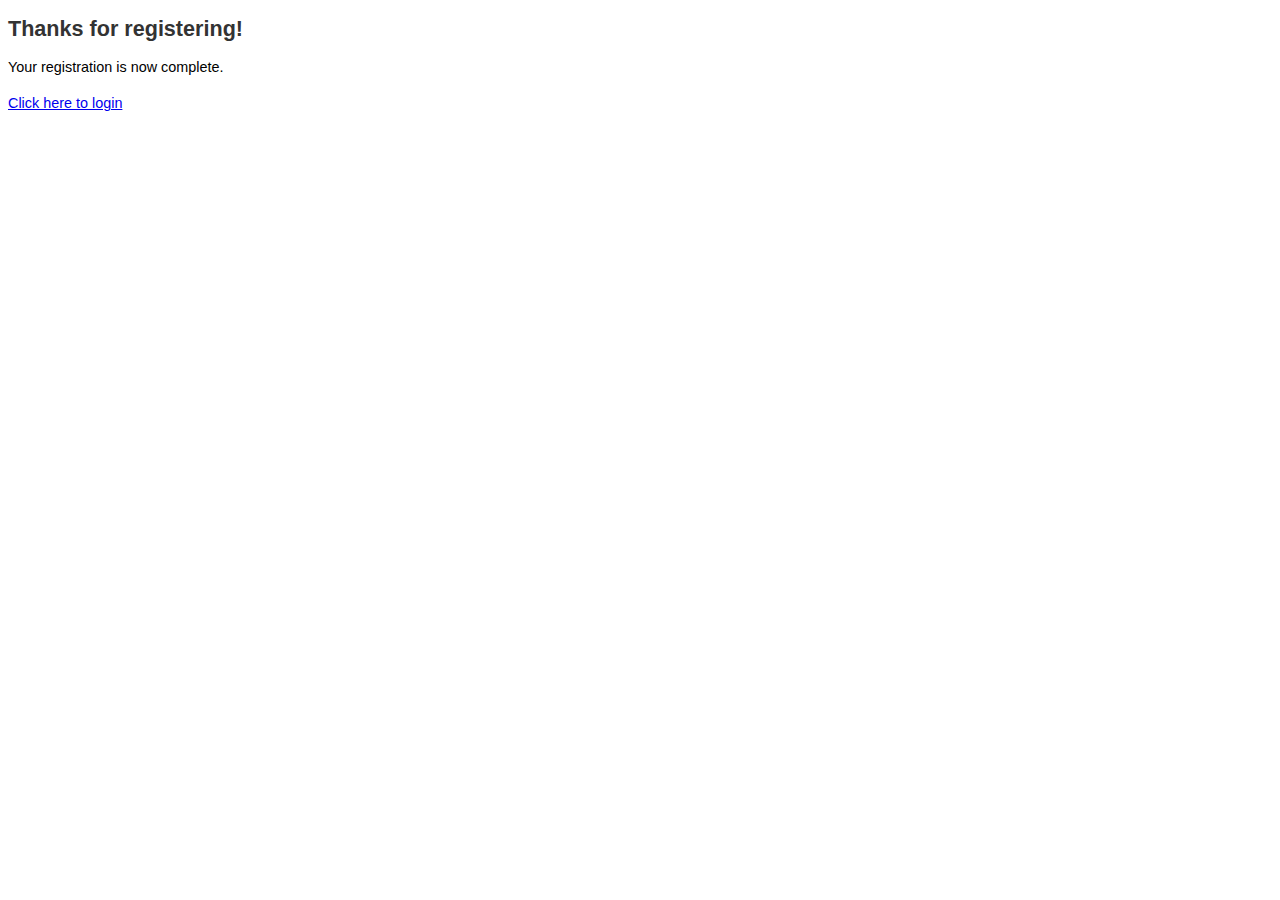
<file: RegistrationForm/source/thank-you-regd.html>
<!DOCTYPE html PUBLIC "-//W3C//DTD XHTML 1.0 Strict//EN"  "http://www.w3.org/TR/xhtml1/DTD/xhtml1-strict.dtd">
<html xmlns="http://www.w3.org/1999/xhtml" xml:lang="en-US" lang="en-US">
<head>
      <meta http-equiv='Content-Type' content='text/html; charset=utf-8'/>
      <title>Thank you!</title>
      <link rel="STYLESHEET" type="text/css" href="style/fg_membersite.css">
</head>
<body>
<div id='fg_membersite_content'>
<h2>Thanks for registering!</h2>
Your registration is now complete.
<p>
<a href='login.php'>Click here to login</a>
</p>
</div>
</body>
</html>
</file>
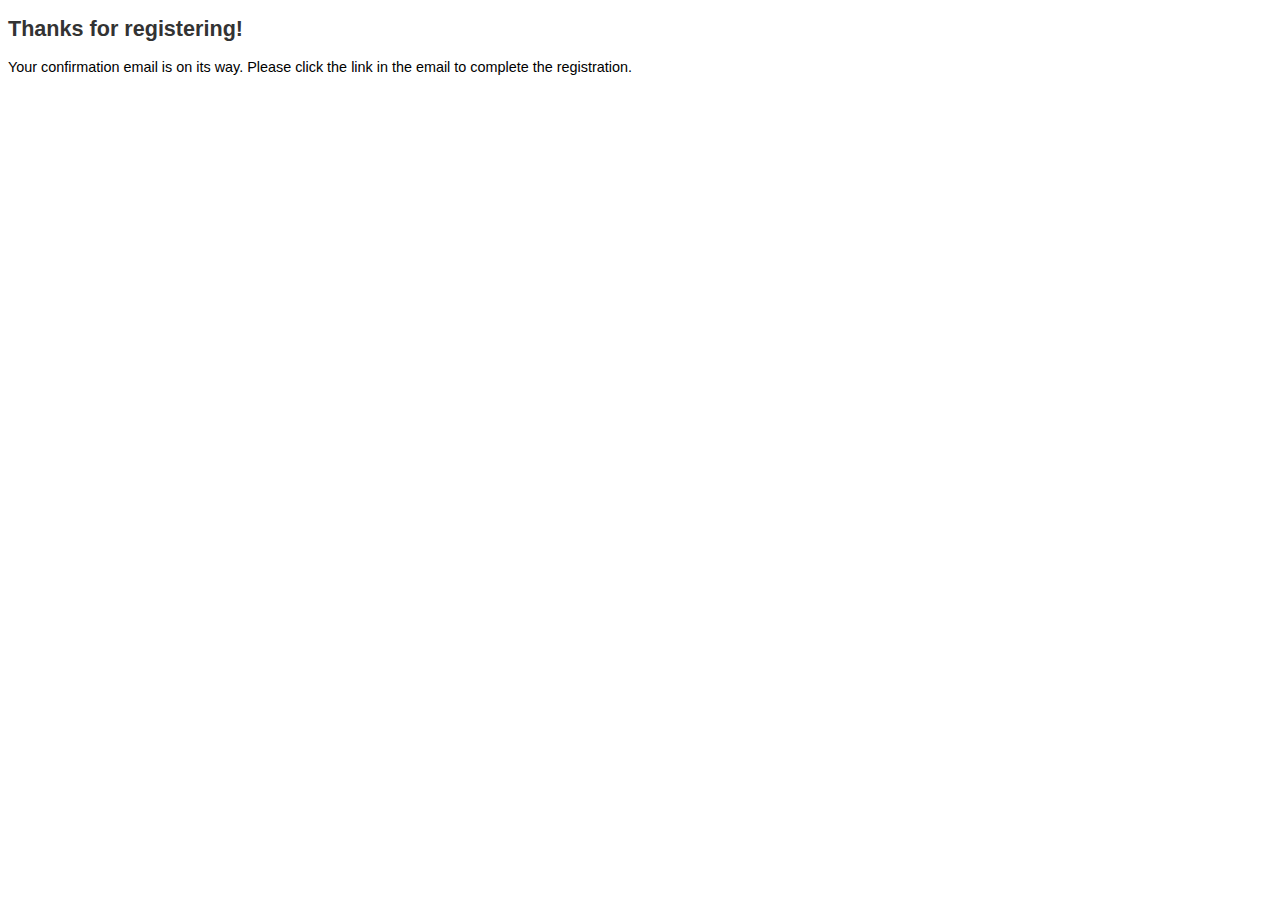
<file: RegistrationForm/source/thank-you.html>
<!DOCTYPE html PUBLIC "-//W3C//DTD XHTML 1.0 Strict//EN"  "http://www.w3.org/TR/xhtml1/DTD/xhtml1-strict.dtd">
<html xmlns="http://www.w3.org/1999/xhtml" xml:lang="en-US" lang="en-US">
<head>
      <meta http-equiv='Content-Type' content='text/html; charset=utf-8'/>
      <title>Thank you!</title>
      <link rel="STYLESHEET" type="text/css" href="style/fg_membersite.css">
</head>
<body>
<div id='fg_membersite_content'>
<h2>Thanks for registering!</h2>
Your confirmation email is on its way. Please click the link in the 
email to complete the registration.
</div>
</body>
</html>
</file>
<file: css/styles.css>
@charset "UTF-8";
body {
	background-color: #BFBCBC;
	background-image: url(../image/background.jpg);
	background-size: cover;
	background-attachment: fixed;
	font-family: actor;
	font-style: normal;
	font-weight: 400;
	height: 100%;
	margin: 0;
}
h1 {
	font-family: alfa-slab-one;
	font-style: normal;
	font-weight: 400;
	font-size: 2.5em;
	text-align: center;
	line-height: 1em;
	height: 1em;
	color: #FFFFFF;
	text-shadow: 4px 5px 17px #000000;
}
h2 {
	font-family: alfa-slab-one;
	font-style: normal;
	font-weight: 400;
	font-size: 2em;
	text-align: center;
}
footer {
	font-size: small;
	text-align: center;
	clear: both;
	position: fixed;
	left: 0px;
	bottom: 0px;
	height: 80px;
	width: 100%;
	background-image: -webkit-linear-gradient(270deg,rgba(255,255,255,0.00) 0.08%,rgba(255,255,255,1.00) 99.96%);
	background-image: -moz-linear-gradient(270deg,rgba(255,255,255,0.00) 0.08%,rgba(255,255,255,1.00) 99.96%);
	background-image: -o-linear-gradient(270deg,rgba(255,255,255,0.00) 0.08%,rgba(255,255,255,1.00) 99.96%);
	background-image: linear-gradient(180deg,rgba(255,255,255,0.00) 0.08%,rgba(255,255,255,1.00) 99.96%);
	padding-top: 58px;
}
.asideLeft {
	width: 23%;
	float: left;
	margin-right: 1%;
	margin-left: 5%;
	margin-top: 30px;
	padding-top: 2.5%;
	padding-right: 2.5%;
	padding-bottom: 2.5%;
	padding-left: 2.5%;
}
.sectionRight {
	width: 55%;
	margin-right: 5%;
	margin-left: 3%;
	margin-top: 30px;
	padding-left: 2.5%;
	padding-top: 2.5%;
	padding-right: 2.5%;
	padding-bottom: 2.5%;
	background-image: -webkit-linear-gradient(270deg, rgba(255,255,255,1.00) 14.91%, rgba(255,255,255,0.00) 100%);
	background-image: -moz-linear-gradient(270deg, rgba(255,255,255,1.00) 14.91%, rgba(255,255,255,0.00) 100%);
	background-image: -o-linear-gradient(270deg, rgba(255,255,255,1.00) 14.91%, rgba(255,255,255,0.00) 100%);
	background-image: linear-gradient(180deg, rgba(255,255,255,1.00) 14.91%, rgba(255,255,255,0.00) 100.00%);
	border-top-right-radius: 25px;
	height: auto;
	float: right;
}
header {
	text-align: center;
	margin-top: 70px;
}
nav {
	background-color: #E5DDDD;
}
.navList {
	margin: 0;
	padding: 0;
	list-style-type: none;
	overflow: hidden;
}
.navListItem {
/*float: left;*/
}
.navListItem a {
	text-decoration: none;
	display: block;
	padding-top: 14px;
	padding-left: 16px;
	padding-right: 16px;
	padding-bottom: 16px;
	color: #666666;
}
.navListItem a:hover {
	color: black;
	background-color: #4CE695;
}
.container-fluid .navbar-header .navbar-brand {
	font-family: alfa-slab-one;
	font-style: normal;
	font-weight: 400;
}
.formStyle   {
	width: 100%;
}
.fileNameList {
	font-family: alegreya;
	font-style: normal;
	font-weight: 550;
	color: #222121;
	font-size: 1.5em;
}
.sectionRight form input {
	width: 100%;
}
.buttonPublish {
	width: 30px;
}

@media (max-width:650px){
.asideLeft {
	width: 30%;
	float: none;
	margin-right: 5%;
	margin-left: 5%;
	margin-top: 30px;
}
.sectionRight {
	width: 50%;
	float: none;
	margin-right: 5%;
	margin-left: 5%;
	margin-top: 30px;
	margin-bottom: 100px;
}
body {
	background-color: #486D67;
	background-image: url();
	background-size: cover;
	background-attachment: fixed;
	font-family: actor;
	font-style: normal;
	font-weight: 400;
	height: 100%;
	margin: 0;
}
h1 {
	font-family: alfa-slab-one;
	font-style: normal;
	font-weight: 400;
	font-size: 2em;
	text-align: center;
	line-height: 1em;
	height: 1em;
}
header {
	margin-top: 10px;
}
}
.admin {
}
</file>
<file: RegistrationForm/source/style/fg_membersite.css>
/*
Registration/Login Form by html-form-guide.com
You can customize all the aspects of the form in this style sheet
*/

#fg_membersite fieldset
{
   width: 230px;
   padding:20px;
   border:1px solid #ccc;
-moz-border-radius: 10px;
-webkit-border-radius: 10px;
-khtml-border-radius: 10px;
border-radius: 10px;   
}

#fg_membersite legend, #fg_membersite h2
{
   font-family : Arial, sans-serif;
   font-size: 1.3em;
   font-weight:bold;
   color:#333;
}

#fg_membersite label
{
   font-family : Arial, sans-serif;
   font-size:0.8em;
   font-weight: bold;
}

#fg_membersite input[type="text"],#fg_membersite textarea,
#fg_membersite input[type="password"]
{
  font-family : Arial, Verdana, sans-serif;
  font-size: 0.8em;
  line-height:140%;
  color : #000; 
  padding : 3px; 
  border : 1px solid #999;
    -moz-border-radius: 5px;
    -webkit-border-radius: 5px;
    -khtml-border-radius: 5px;
    border-radius: 5px;

}

#fg_membersite input[type="text"],
#fg_membersite input[type="password"]
{
  height:18px;
  width:220px;
}

 #fg_membersite #scaptcha
{
  width:60px;
  height:18px;
}

#fg_membersite input[type="submit"]
{
   width:100px;
   height:30px;
   padding-left:0px;
}

#fg_membersite textarea
{
  height:120px;
  width:310px;
}

#fg_membersite input[type="text"]:focus,
#fg_membersite textarea:focus
{
  color : #009;
  border : 1px solid #990000;
  background-color : #ffff99;
  font-weight:bold;
}

#fg_membersite .container
{
   margin-top:8px;
   margin-bottom: 10px;
}

#fg_membersite .error
{
   font-family: Verdana, Arial, sans-serif; 
   font-size: 0.7em;
   color: #900;
   background-color : #ffff00;
}

#fg_membersite #register_password_errorloc
{
    clear:both;
}

#fg_membersite  fieldset#antispam
{
   padding:2px;
   border-top:1px solid #EEE;
   border-left:0;
   border-right:0;
   border-bottom:0;
   width:350px;
}

#fg_membersite fieldset#antispam legend
{
   font-family : Arial, sans-serif;
   font-size: 0.8em;
   font-weight:bold;
   color:#333;   
}

#fg_membersite .short_explanation
{
   font-family : Arial, sans-serif;
   font-size: 0.6em;
   color:#333;   
}

/* spam_trap: This input is hidden. This is here to trick the spam bots*/
#fg_membersite .spmhidip
{
   display:none;
   width:10px;
   height:3px;
}
#fg_membersite #fg_crdiv
{
   font-family : Arial, sans-serif;
   font-size: 0.3em;
   opacity: .2;
   -moz-opacity: .2;
   filter: alpha(opacity=20);   
}
#fg_membersite  #fg_crdiv p
{
    display:none;
}

#fg_membersite_content li
{
font-family : Arial, sans-serif;
padding-top:10px;
padding-bottom:10px;
}
#fg_membersite_content
{
    font-family : Arial, sans-serif;
    font-size: 0.9em;
    line-height: 150%
}

#fg_membersite_content h2
{
   font-family : Arial, sans-serif;
   font-size: 1.5em;
   font-weight:bold;
   color:#333;
}
</file>
